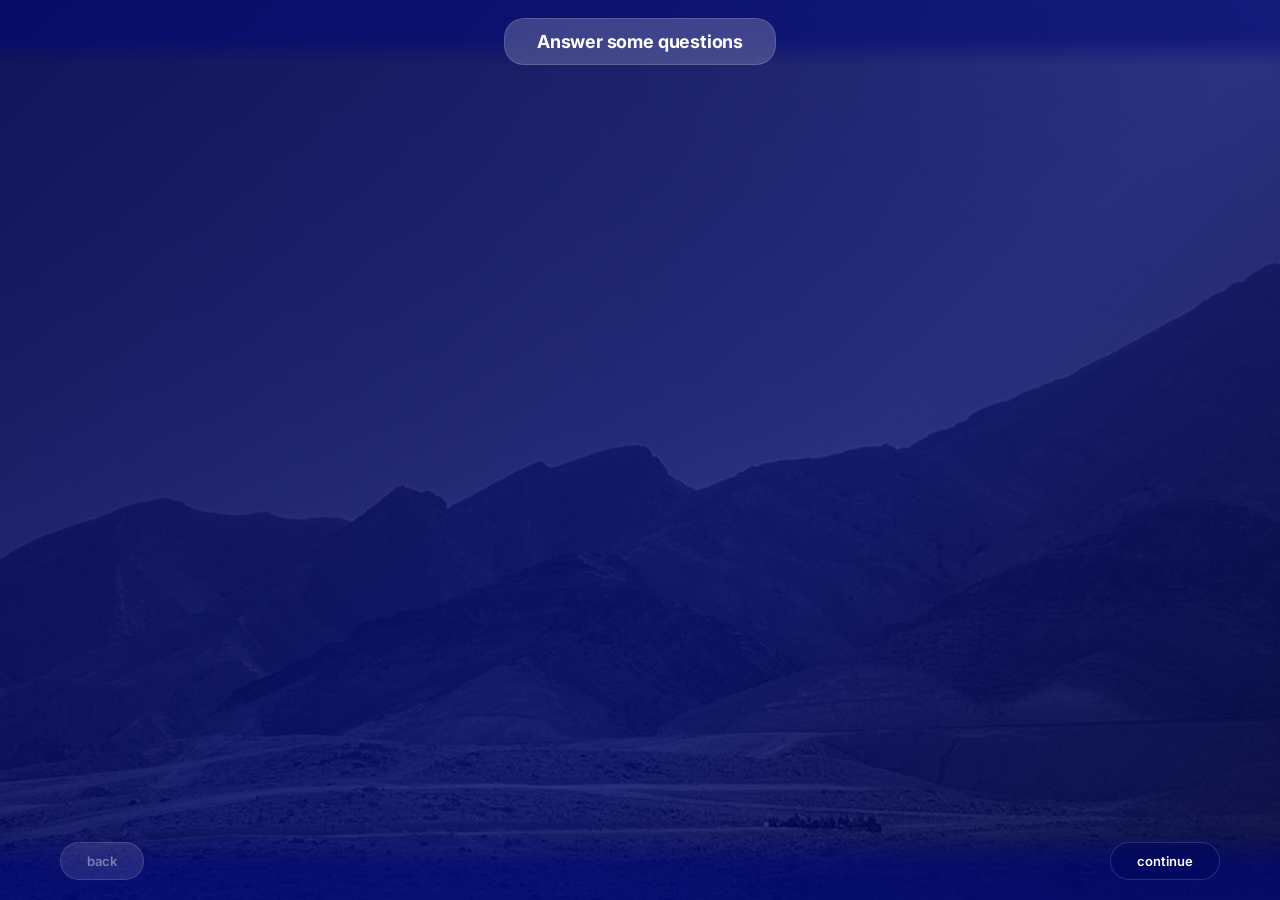
<file: ui/ш8гр/questions.html>
<!DOCTYPE html>
<html lang="en">
<head>
  <meta charset="UTF-8" />
  <meta name="viewport" content="width=device-width, initial-scale=1.0" />
  <title>Questions</title>
  <link rel="stylesheet" href="account-setup-style.css" />
  <script type="module" src="https://pyscript.net/releases/2024.1.1/core.js"></script>
</head>
<body>

  <div class="page-bg" style="--page-bg: url('img/login_back.jpg');"></div>

  <div class="page-scroll">

    <div class="q-header anim anim-d1">
      <div class="title-pill">Answer some questions</div>
    </div>

    <div class="q-scroll" id="q-scroll"></div>

    <div class="q-footer anim anim-d2">
      <div class="bottom-bar">
        <button class="btn btn-ghost"   id="btn-back">back</button>
        <button class="btn btn-primary" id="btn-continue">continue</button>
      </div>
    </div>

  </div>

  <script type="py" src="questions.py" config='{"packages":[]}'></script>

</body>
</html>
</file>
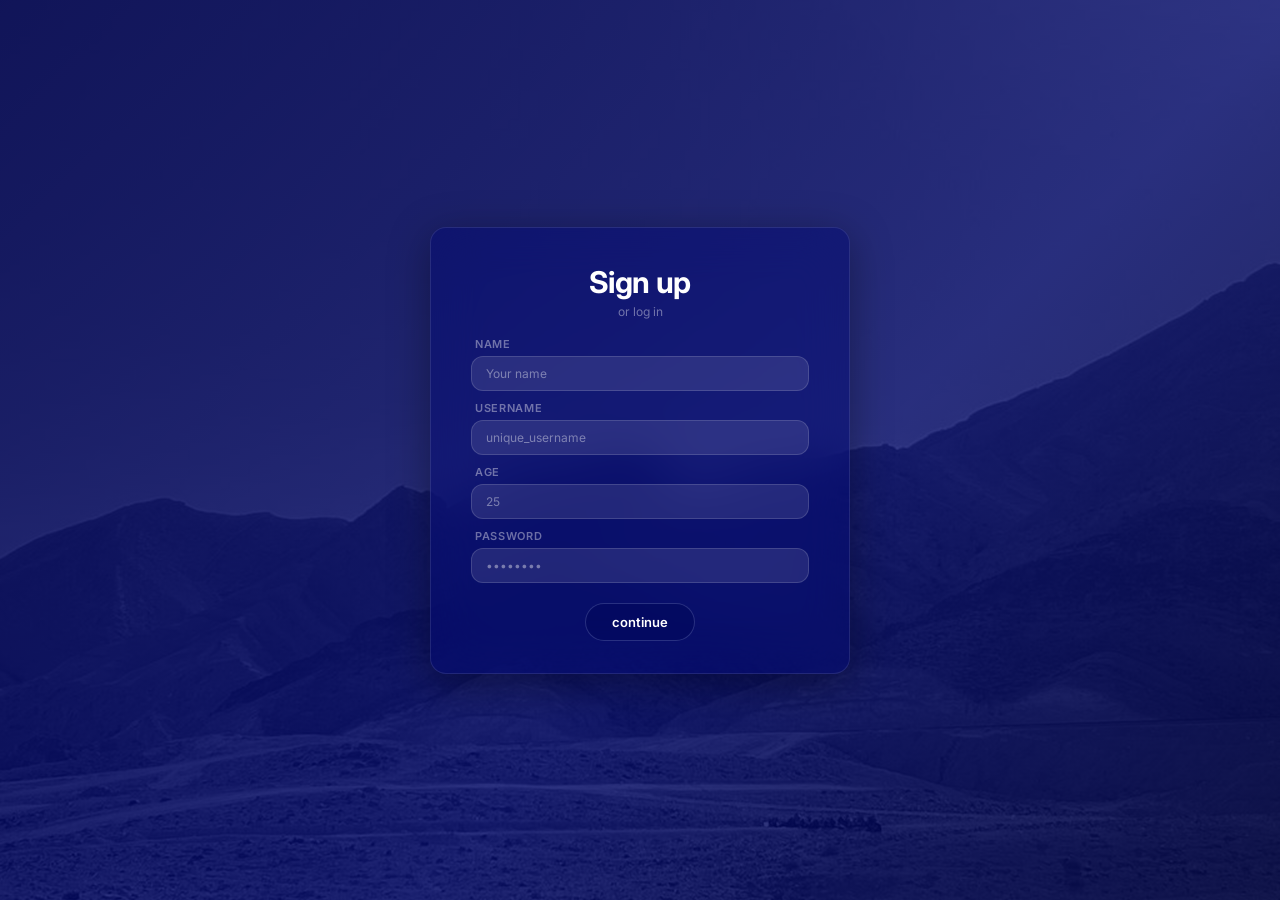
<file: ui/ш8гр/signup.html>
<!DOCTYPE html>
<html lang="en">
<head>
  <meta charset="UTF-8" />
  <meta name="viewport" content="width=device-width, initial-scale=1.0" />
  <title>Sign up</title>
  <link rel="stylesheet" href="account-setup-style.css" />
  <link rel="stylesheet" href="https://pyscript.net/releases/2024.1.1/core.css" />
  <script type="module" src="https://pyscript.net/releases/2024.1.1/core.js"></script>
</head>
<body>

  <div class="page-bg" style="--page-bg: url('img/login_back.jpg');"></div>

  <div class="page-center">
    <div class="glass-card signup-card anim">

      <div class="signup-heading anim anim-d1">
        <h1 id="heading-title">Sign up</h1>
        <div class="signup-toggle" id="toggle-link">or log in</div>
      </div>

      <div id="flash" class="flash"></div>

      <div class="signup-fields anim anim-d2">

        <div class="field-group" id="row-name">
          <label class="field-label" for="inp-name">Name</label>
          <input class="field-input" id="inp-name" type="text"
                 placeholder="Your name" autocomplete="off" />
        </div>

        <div class="field-group">
          <label class="field-label" for="inp-username">Username</label>
          <input class="field-input" id="inp-username" type="text"
                 placeholder="unique_username" autocomplete="off" />
        </div>

        <div class="field-group" id="row-age">
          <label class="field-label" for="inp-age">Age</label>
          <input class="field-input" id="inp-age" type="number"
                 min="1" max="120" placeholder="25" autocomplete="off" />
        </div>

        <div class="field-group">
          <label class="field-label" for="inp-password">Password</label>
          <input class="field-input" id="inp-password" type="password"
                 placeholder="••••••••" autocomplete="off" />
        </div>

      </div>

      <div class="signup-footer anim anim-d3">
        <button class="btn btn-primary" id="btn-continue">continue</button>
      </div>

    </div>
  </div>

  <script type="py" src="signup.py" config='{"packages":[]}'></script>

</body>
</html>
</file>
<file: ui/ш8гр/account-setup-style.css>
@import url('https://fonts.googleapis.com/css2?family=Inter:wght@400;500;600;700&display=swap');

*, *::before, *::after { box-sizing: border-box; margin: 0; padding: 0; }

/* ══════════════════════════════════════════════════════
   ПЕРЕМЕННЫЕ — повторяем систему основного приложения
   ══════════════════════════════════════════════════════ */
:root {
  --font-base: 'Inter', sans-serif;

  /* палитра */
  --c-surface:          rgba(255, 255, 255, 0.20);
  --c-accent:           rgba(191, 202, 255, 0.90);
  --c-deep:             rgba(0,   8,  116, 0.40);
  --c-overlay:          rgba(255, 255, 255, 0.45);
  --c-text:             rgba(255, 255, 255, 1.00);
  --c-dark:             rgba(0,   0,   0,  0.10);
  --c-muted:            rgba(255, 255, 255, 0.40);
  --c-blue:             rgba(7,   49, 255, 0.20);
  --c-btn:              rgba(0,   8,   92, 0.56);
  --c-btn-hover:        rgba(0,   8,   92, 0.80);
  --c-dimmed:           rgba(255, 255, 255, 0.28);
  --c-error:            #ff7d9d;
  --c-success:          #7dffb3;

  /* алиасы */
  --glass-bg:     var(--c-surface);
  --glass-border: var(--c-overlay);
  --text:         var(--c-text);
  --muted:        var(--c-muted);
  --dimmed:       var(--c-dimmed);

  /* панель */
  --c-panel-bg:           rgba(0, 8, 116, 0.45);

  /* инпуты */
  --c-input-bg:           rgba(255, 255, 255, 0.10);
  --c-input-bg-focus:     rgba(255, 255, 255, 0.16);
  --c-input-border:       rgba(255, 255, 255, 0.14);
  --c-input-border-focus: rgba(255, 255, 255, 0.28);

  /* чипы */
  --c-chip-bg:            rgba(0,   8,   92, 0.52);
  --c-chip-border:        rgba(255, 255, 255, 0.14);
  --c-chip-hover:         rgba(7,   49, 255, 0.24);
  --c-chip-selected-bg:   rgba(191, 202, 255, 0.22);
  --c-chip-selected-brd:  rgba(191, 202, 255, 0.90);

  /* размытие */
  --glass-blur:       20px;
  --glass-blur-panel: 24px;

  /* скругления */
  --radius-card:   16px;
  --radius-panel:  12px;
  --radius-pill:   20px;
  --radius-sm:      8px;

  /* анимации */
  --ease-slide:  cubic-bezier(0.77, 0, 0.18, 1);
  --ease-expand: cubic-bezier(0.34, 1.06, 0.64, 1);
  --dur-fast:    0.2s;
  --dur-med:     0.35s;

  /* типографика */
  --font-size-xs:  11px;
  --font-size-sm:  12px;
  --font-size-md:  13px;
  --font-size-lg:  14px;
  --font-size-xl:  18px;
  --font-weight-normal:   400;
  --font-weight-medium:   500;
  --font-weight-semibold: 600;
  --font-weight-bold:     700;

  /* скроллбар */
  --c-scrollbar: rgba(255, 255, 255, 0.15);
  --scrollbar-w: 3px;
}

/* ══════════════════════════════════════════════════════
   BASE
   ══════════════════════════════════════════════════════ */
html, body {
  height: 100%;
  font-family: var(--font-base);
  color: var(--text);
  overflow: hidden;
}

/* ── фон ─────────────────────────────────────────────── */
.page-bg {
  position: fixed;
  inset: 0;
  background-image: var(--page-bg, none);
  background-size: cover;
  background-position: center;
  z-index: 0;
}
.page-bg::after {
  content: '';
  position: absolute;
  inset: 0;
  background: linear-gradient(135deg,
    rgba(0, 4, 80, 0.72) 0%,
    rgba(0, 8, 116, 0.52) 60%,
    rgba(0, 4, 60, 0.68) 100%
  );
}

/* ── центр ───────────────────────────────────────────── */
.page-center {
  position: relative;
  z-index: 1;
  height: 100vh;
  display: flex;
  align-items: center;
  justify-content: center;
}

/* ── прокручиваемая страница ─────────────────────────── */
.page-scroll {
  position: relative;
  z-index: 1;
  height: 100vh;
  overflow: hidden;
  display: flex;
  flex-direction: column;
  align-items: center;
}

/* ══════════════════════════════════════════════════════
   СТЕКЛЯННАЯ КАРТОЧКА
   ══════════════════════════════════════════════════════ */
.glass-card {
  background: var(--c-panel-bg);
  backdrop-filter: blur(var(--glass-blur-panel));
  -webkit-backdrop-filter: blur(var(--glass-blur-panel));
  border: 1px solid rgba(255, 255, 255, 0.10);
  border-radius: var(--radius-card);
  box-shadow: 0 8px 40px rgba(0, 0, 0, 0.35);
}

/* ── появление ───────────────────────────────────────── */
@keyframes fadeUp {
  from { opacity: 0; transform: translateY(16px) scale(0.98); }
  to   { opacity: 1; transform: none; }
}
.anim    { animation: fadeUp 0.42s var(--ease-expand) both; }
.anim-d1 { animation-delay: 0.06s; }
.anim-d2 { animation-delay: 0.13s; }
.anim-d3 { animation-delay: 0.20s; }
.anim-d4 { animation-delay: 0.28s; }
.anim-d5 { animation-delay: 0.36s; }

/* ══════════════════════════════════════════════════════
   PILL-ЗАГОЛОВОК
   ══════════════════════════════════════════════════════ */
.title-pill {
  background: var(--c-surface);
  backdrop-filter: blur(var(--glass-blur));
  -webkit-backdrop-filter: blur(var(--glass-blur));
  border: 1px solid rgba(255, 255, 255, 0.14);
  border-radius: var(--radius-pill);
  padding: 12px 32px;
  font-size: var(--font-size-xl);
  font-weight: var(--font-weight-bold);
  color: var(--c-text);
  letter-spacing: -0.01em;
  white-space: nowrap;
}

/* ══════════════════════════════════════════════════════
   КНОПКИ
   ══════════════════════════════════════════════════════ */
.btn {
  font-family: var(--font-base);
  font-size: var(--font-size-md);
  font-weight: var(--font-weight-semibold);
  border: none;
  cursor: pointer;
  border-radius: var(--radius-pill);
  padding: 10px 26px;
  transition: background var(--dur-fast), transform 0.15s;
  white-space: nowrap;
  outline: none;
}
.btn:active { transform: scale(0.97) !important; }

.btn-primary {
  background: var(--c-btn);
  color: var(--c-text);
  border: 1px solid rgba(191, 202, 255, 0.20);
}
.btn-primary:hover { background: var(--c-btn-hover); transform: scale(1.03); }

.btn-ghost {
  background: var(--c-input-bg);
  color: var(--muted);
  border: 1px solid var(--c-input-border);
}
.btn-ghost:hover {
  background: var(--c-input-bg-focus);
  color: var(--c-text);
  border-color: var(--c-input-border-focus);
  transform: scale(1.03);
}

/* ══════════════════════════════════════════════════════
   ИНПУТЫ
   ══════════════════════════════════════════════════════ */
.field-group { display: flex; flex-direction: column; gap: 5px; }

.field-label {
  font-size: var(--font-size-xs);
  font-weight: var(--font-weight-semibold);
  color: var(--muted);
  letter-spacing: 0.06em;
  text-transform: uppercase;
  padding-left: 4px;
}

.field-input {
  width: 100%;
  background: var(--c-input-bg);
  border: 1px solid var(--c-input-border);
  border-radius: var(--radius-panel);
  padding: 9px 14px;
  font-family: var(--font-base);
  font-size: var(--font-size-sm);
  color: var(--c-text);
  outline: none;
  transition: background var(--dur-fast), border-color var(--dur-fast);
}
.field-input::placeholder { color: var(--muted); }
.field-input:focus {
  background: var(--c-input-bg-focus);
  border-color: var(--c-input-border-focus);
}

/* ══════════════════════════════════════════════════════
   FLASH
   ══════════════════════════════════════════════════════ */
.flash {
  font-size: var(--font-size-xs);
  font-weight: var(--font-weight-medium);
  padding: 7px 14px;
  border-radius: var(--radius-sm);
  text-align: center;
  display: none;
}
.flash.error   { color: var(--c-error);   background: rgba(255,125,157,0.12); border: 1px solid rgba(255,125,157,0.25); }
.flash.success { color: var(--c-success); background: rgba(125,255,179,0.10); border: 1px solid rgba(125,255,179,0.22); }

/* ══════════════════════════════════════════════════════
   SIGNUP
   ══════════════════════════════════════════════════════ */
.signup-card {
  width: 420px;
  padding: 36px 40px 32px;
  display: flex;
  flex-direction: column;
  gap: 16px;
}

.signup-heading { text-align: center; margin-bottom: 2px; }
.signup-heading h1 {
  font-size: 30px;
  font-weight: var(--font-weight-bold);
  color: var(--c-text);
  letter-spacing: -0.02em;
}
.signup-toggle {
  font-size: var(--font-size-sm);
  color: var(--muted);
  margin-top: 4px;
  cursor: pointer;
  user-select: none;
  transition: color var(--dur-fast);
}
.signup-toggle:hover { color: var(--c-accent); }

.signup-fields { display: flex; flex-direction: column; gap: 10px; }
.signup-footer { display: flex; justify-content: center; margin-top: 4px; }

/* ══════════════════════════════════════════════════════
   HOBBIES
   ══════════════════════════════════════════════════════ */
.hobbies-wrap {
  display: flex;
  flex-direction: column;
  align-items: center;
  gap: 18px;
  width: 500px;
}

.chips-grid {
  display: flex;
  flex-wrap: wrap;
  gap: 7px;
  justify-content: center;
}

/* chip — как filter-chip основного приложения */
.chip {
  font-family: var(--font-base);
  font-size: var(--font-size-xs);
  font-weight: var(--font-weight-semibold);
  letter-spacing: 0.05em;
  text-transform: uppercase;
  padding: 6px 15px;
  border-radius: var(--radius-pill);
  cursor: pointer;
  background: var(--c-chip-bg);
  border: 1px solid var(--c-chip-border);
  color: var(--muted);
  user-select: none;
  -webkit-tap-highlight-color: transparent;
  transition: background var(--dur-fast), border-color var(--dur-fast),
              color var(--dur-fast), transform 0.15s;
}
.chip:hover {
  background: var(--c-chip-hover);
  border-color: var(--c-input-border-focus);
  color: var(--c-text);
  transform: scale(1.05);
}
.chip.selected {
  background: var(--c-chip-selected-bg);
  border-color: var(--c-chip-selected-brd);
  color: var(--c-text);
}

.bottom-bar {
  display: flex;
  justify-content: space-between;
  align-items: center;
  width: 100%;
  gap: 12px;
}

/* ══════════════════════════════════════════════════════
   QUESTIONS
   ══════════════════════════════════════════════════════ */
.q-header {
  flex-shrink: 0;
  width: 100%;
  display: flex;
  justify-content: center;
  padding: 18px 24px 0;
  /* тот же градиент что body::after в main.css */
  background: linear-gradient(
    to bottom,
    rgba(0, 8, 116, 0.55) 60%,
    rgba(0, 8, 116, 0.00) 100%
  );
}

.q-footer {
  flex-shrink: 0;
  width: 100%;
  background: linear-gradient(
    to top,
    rgba(0, 8, 116, 0.65) 50%,
    rgba(0, 8, 116, 0.00) 100%
  );
  padding: 8px 60px 20px;
}

.q-scroll {
  flex: 1;
  width: 100%;
  overflow-y: auto;
  display: flex;
  flex-direction: column;
  align-items: center;
  gap: 22px;
  padding: 16px 24px 16px;
  scroll-behavior: smooth;
}
.q-scroll::-webkit-scrollbar { width: var(--scrollbar-w); }
.q-scroll::-webkit-scrollbar-thumb {
  background: var(--c-scrollbar);
  border-radius: 2px;
}

.q-block {
  width: 100%;
  max-width: 520px;
  display: flex;
  flex-direction: column;
  gap: 8px;
}

/* заголовок вопроса — как event-card */
.q-section-title {
  background: var(--c-surface);
  backdrop-filter: blur(var(--glass-blur));
  -webkit-backdrop-filter: blur(var(--glass-blur));
  border: 1px solid rgba(255, 255, 255, 0.10);
  border-radius: var(--radius-card);
  padding: 12px 20px;
  font-size: var(--font-size-lg);
  font-weight: var(--font-weight-semibold);
  color: var(--c-text);
}

.q-options { display: flex; flex-direction: column; gap: 6px; }

/* вариант ответа — как filter-chip */
.option-btn {
  display: block;
  width: 100%;
  text-align: left;
  font-family: var(--font-base);
  font-size: var(--font-size-sm);
  font-weight: var(--font-weight-medium);
  color: var(--muted);
  background: var(--c-input-bg);
  border: 1px solid var(--c-input-border);
  border-radius: var(--radius-panel);
  padding: 10px 18px;
  cursor: pointer;
  user-select: none;
  outline: none;
  transition: background var(--dur-fast), border-color var(--dur-fast),
              color var(--dur-fast), transform 0.15s;
}
.option-btn:hover {
  background: var(--c-chip-hover);
  border-color: var(--c-input-border-focus);
  color: var(--c-text);
  transform: translateX(3px);
}
.option-btn.selected {
  background: var(--c-chip-selected-bg);
  border-color: var(--c-chip-selected-brd);
  color: var(--c-text);
}

/* ══════════════════════════════════════════════════════
   DASHBOARD
   ══════════════════════════════════════════════════════ */
.profile-card {
  width: 440px;
  padding: 36px 40px;
  display: flex;
  flex-direction: column;
  align-items: center;
  gap: 14px;
}

.profile-avatar {
  width: 68px;
  height: 68px;
  border-radius: 50%;
  background: var(--c-btn);
  border: 1px solid rgba(191, 202, 255, 0.35);
  display: flex;
  align-items: center;
  justify-content: center;
  font-size: 20px;
  font-weight: var(--font-weight-bold);
  color: var(--c-text);
}

.profile-name {
  font-size: var(--font-size-xl);
  font-weight: var(--font-weight-bold);
  color: var(--c-text);
  letter-spacing: -0.01em;
}

.profile-meta {
  font-size: var(--font-size-sm);
  color: var(--muted);
  text-align: center;
  line-height: 1.6;
}

.divider {
  width: 100%;
  height: 1px;
  background: rgba(255, 255, 255, 0.10);
}

.profile-hobbies {
  display: flex;
  flex-wrap: wrap;
  gap: 6px;
  justify-content: center;
}

.hobby-tag {
  font-family: var(--font-base);
  font-size: var(--font-size-xs);
  font-weight: var(--font-weight-semibold);
  letter-spacing: 0.05em;
  text-transform: uppercase;
  padding: 5px 12px;
  border-radius: var(--radius-pill);
  background: var(--c-chip-selected-bg);
  border: 1px solid var(--c-chip-selected-brd);
  color: var(--c-text);
}

.profile-answers {
  width: 100%;
  display: flex;
  flex-direction: column;
  gap: 5px;
}

.profile-answer-row {
  display: flex;
  align-items: baseline;
  gap: 8px;
  font-size: var(--font-size-xs);
}

.answer-label {
  color: var(--muted);
  font-weight: var(--font-weight-semibold);
  letter-spacing: 0.04em;
  text-transform: uppercase;
  white-space: nowrap;
}

.answer-value {
  color: var(--dimmed);
}

/* ══════════════════════════════════════════════════════
   МОБИЛКА
   ══════════════════════════════════════════════════════ */
@media (max-width: 600px) {
  .signup-card, .profile-card { width: calc(100vw - 32px); padding: 28px 24px; }
  .hobbies-wrap { width: calc(100vw - 32px); }
  .q-footer { padding: 8px 24px 16px; }
  .title-pill { font-size: var(--font-size-lg); padding: 10px 24px; }
}
</file>
